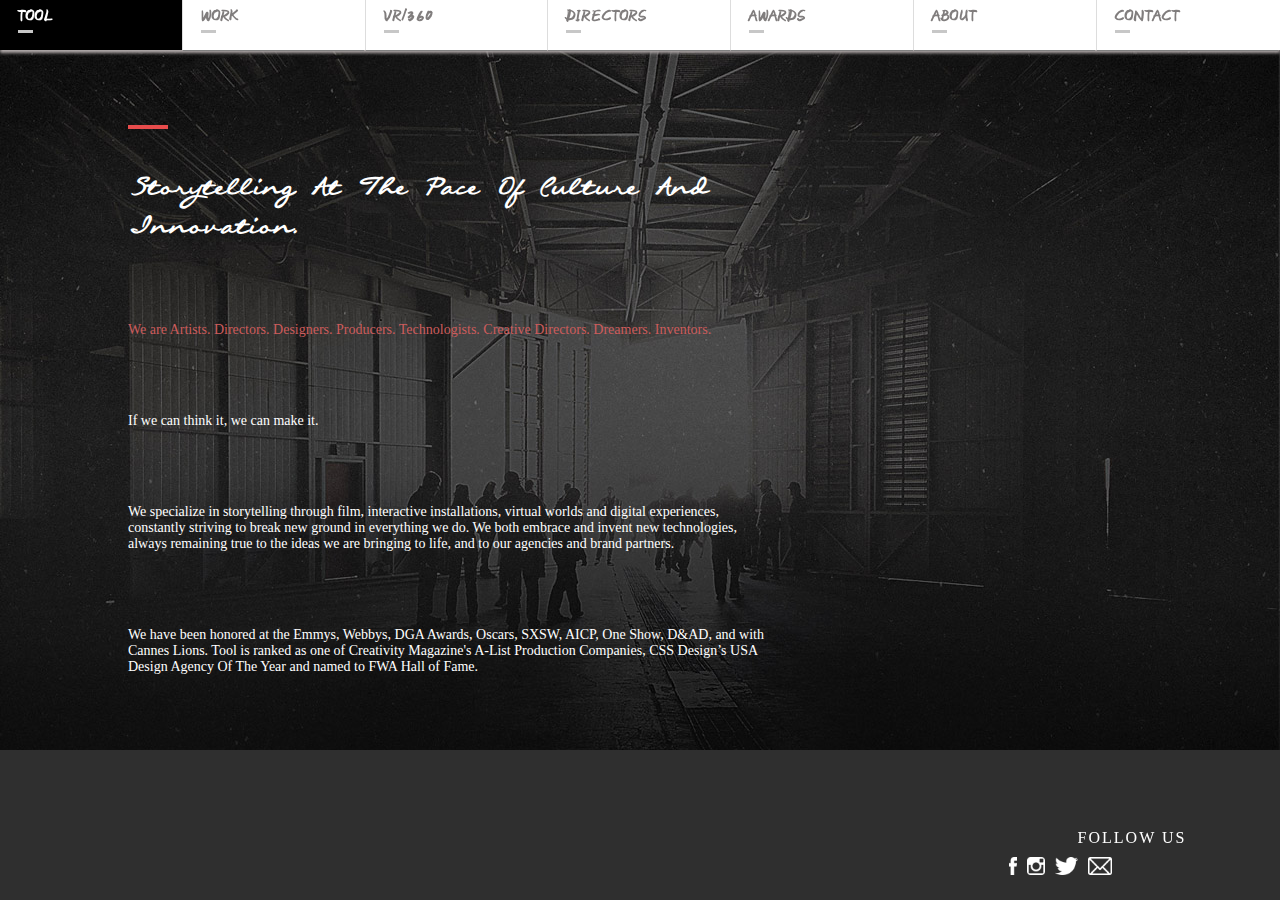
<file: html/about.html>
<!DOCTYPE html>
<html lang="en">
<head>
    <meta charset="UTF-8">
    <title>about</title>
    <link rel="stylesheet" href="../css/common.css">
    <link rel="stylesheet" href="../css/nav.css">
    <link rel="stylesheet" href="../css/about.css">
    <link rel="stylesheet" href="../css/footer.css">
    <script src="../js/jquery-3.2.1.js" type=""></script>
    <script src="../js/common.js"></script>
    <script src="../js/nav.js"></script>
    <script src="../js/about.js"></script>
</head>
<body style="background-color: #2f2f2f">
<div class="resi">resize</div>
<nav>
    <a href="tool.html" >
        <div>
            <h4>TOOL</h4>
            <span></span>
        </div>
        <div>
            <h4>TOOL</h4>
            <span></span>
        </div>
    </a>
    <a href="work.html"  >
        <div>
            <h4>WORK</h4>
            <span></span>
        </div>
        <div>
            <h4>WORK</h4>
            <span></span>
        </div>
    </a>
    <a href="vr.html"  >
        <div>
            <h4>VR/360</h4>
            <span></span>
        </div>
        <div>
            <h4>VR/360</h4>
            <span></span>
        </div>
    </a>
    <a href="directors.html"  >
        <div>
            <h4>DIRECTORS</h4>
            <span></span>
        </div>
        <div>
            <h4>DIRECTORS</h4>
            <span></span>
        </div>
    </a>
    <a href="awards.html"  >
        <div>
            <h4>AWARDS</h4>
            <span></span>
        </div>
        <div>
            <h4>AWARDS</h4>
            <span></span>
        </div>
    </a>
    <a href="about.html">
        <div>
            <h4>ABOUT</h4>
            <span></span>
        </div>
        <div>
            <h4>ABOUT</h4>
            <span></span>
        </div>
    </a>
    <a href="contact.html"  >
        <div>
            <h4>CONTACT</h4>
            <span></span>
        </div>
        <div>
            <h4>CONTACT</h4>
            <span></span>
        </div>
    </a>
</nav>
<main id="about">
    <h1>Storytelling At The Pace Of Culture And Innovation.</h1>
    <p>We are Artists. Directors. Designers. Producers. Technologists. Creative Directors. Dreamers. Inventors.</p>
    <p>If we can think it, we can make it.</p>
    <p>We specialize in storytelling through film, interactive installations, virtual worlds and digital experiences,
        constantly striving to break new ground in everything we do. We both embrace and invent new technologies, always
        remaining true to the ideas we are bringing to life, and to our agencies and brand partners.</p>
    <p>We have been honored at the Emmys, Webbys, DGA Awards, Oscars, SXSW, AICP, One Show, D&amp;AD, and with Cannes
        Lions. Tool is ranked as one of Creativity Magazine's A-List Production Companies, CSS Design’s USA Design
        Agency Of The Year and named to FWA Hall of Fame.</p>
</main>
<footer id="footer">
    <section class="title">Follow Us</section>
    <section class="links">
        <div class="social-link facebook"><a target="_blank" href="https://www.facebook.com/toolofna/"><img src="../images/icon-facebook.png"></a></div>
        <div class="social-link instagram"><a target="_blank" href="https://www.instagram.com/toolofna/?hl=en"><img src="../images/icon-instagram.png"></a></div>
        <div class="social-link twitter"><a target="_blank" href="https://twitter.com/toolofna?lang=en"><img src="../images/icon-twitter.png"></a></div>
        <div class="social-link email"><img src="../images/icon-mail.png"></div>
    </section>
</footer>
</body>
</html>
</file>
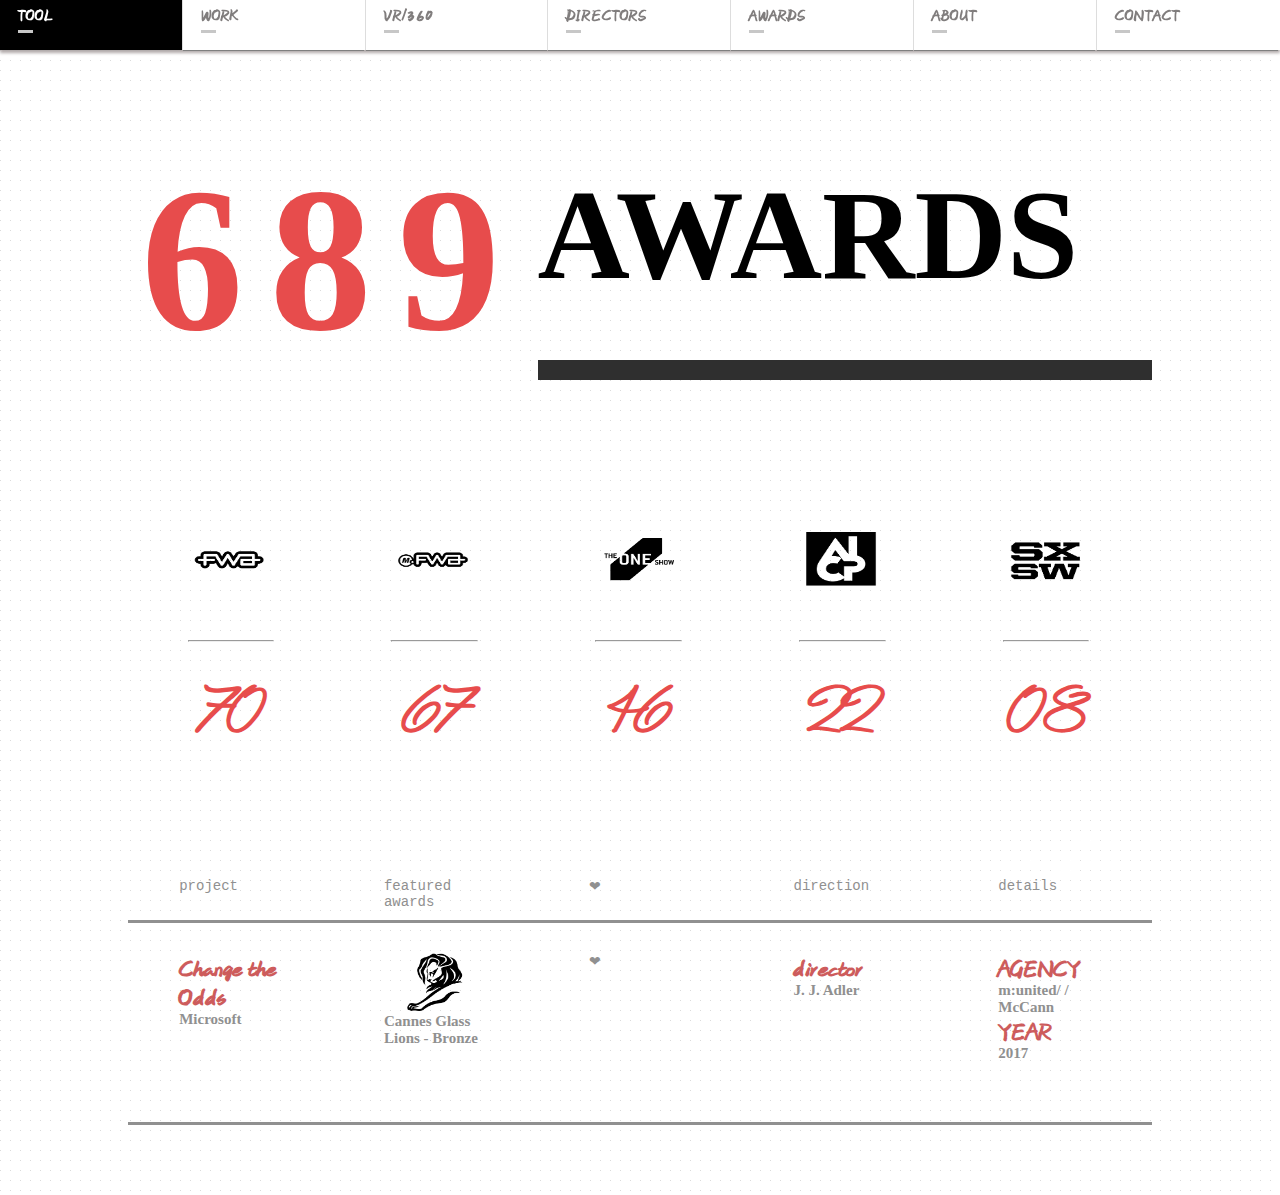
<file: html/awards.html>
<!DOCTYPE html>
<html lang="en">
<head>
    <meta charset="UTF-8">
    <title>awards</title>
    <link rel="stylesheet" href="../css/common.css">
    <link rel="stylesheet" href="../css/nav.css">
    <link rel="stylesheet" href="../css/awards.css">
    <link rel="stylesheet" href="../css/footer.css">
    <script src="../js/jquery-3.2.1.js"></script>
    <script src="../js/common.js"></script>
    <script src="../js/nav.js"></script>
    <script src="../js/awards.js"></script>
</head>
<body>
<div class="resi">resize</div>
<nav>
    <a href="tool.html" >
        <div>
            <h4>TOOL</h4>
            <span></span>
        </div>
        <div>
            <h4>TOOL</h4>
            <span></span>
        </div>
    </a>
    <a href="work.html"  >
        <div>
            <h4>WORK</h4>
            <span></span>
        </div>
        <div>
            <h4>WORK</h4>
            <span></span>
        </div>
    </a>
    <a href="vr.html"  >
        <div>
            <h4>VR/360</h4>
            <span></span>
        </div>
        <div>
            <h4>VR/360</h4>
            <span></span>
        </div>
    </a>
    <a href="directors.html"  >
        <div>
            <h4>DIRECTORS</h4>
            <span></span>
        </div>
        <div>
            <h4>DIRECTORS</h4>
            <span></span>
        </div>
    </a>
    <a href="awards.html"  >
        <div>
            <h4>AWARDS</h4>
            <span></span>
        </div>
        <div>
            <h4>AWARDS</h4>
            <span></span>
        </div>
    </a>
    <a href="about.html">
        <div>
            <h4>ABOUT</h4>
            <span></span>
        </div>
        <div>
            <h4>ABOUT</h4>
            <span></span>
        </div>
    </a>
    <a href="contact.html"  >
        <div>
            <h4>CONTACT</h4>
            <span></span>
        </div>
        <div>
            <h4>CONTACT</h4>
            <span></span>
        </div>
    </a>
</nav>
<main id="awards">
    <section class="awards-header">
        <div class="frame">
            <div class="box1 box">
                <span>6</span>
            </div>
            <div class="box2 box">
                <span>8</span>
            </div>
            <div class="box3 box">
                <span>9</span>
            </div>
        </div>
        <div class="right">
            <h1>AWARDS</h1>
        </div>
    </section>
    <section class="featured">
        <div >
            <span class="icon icon-fwa"></span>
            <hr>
            <h2>70</h2>
        </div>
        <div>
            <span class="icon icon-fwam"></span>
            <hr>
            <h2>67</h2>
        </div>
        <div>
          <span class="icon icon-the-one-show"></span>
            <hr>
            <h2>46</h2>
        </div>
        <div>
            <span class="icon icon-aicp"></span cl>
            <hr>
            <h2>22</h2>
        </div>
        <div>
           <span class="icon icon-sxsw"></span>
            <hr>
            <h2>08</h2>
        </div>
    </section>
    <section class="projects">
        <ul>
            <li>project</li>
            <li>featured awards</li>
            <li>❤</li>
            <li>direction</li>
            <li>details</li>
        </ul>
        <ul>
            <li>
                <h4>Change the Odds</h4>
                <h6>Microsoft</h6><br>
            </li>
            <li>
                <span class="icon icon-cannes-lions"></span>
                <h6>Cannes Glass Lions - Bronze</h6>
            </li>
            <li>❤</li>
            <li>
                <h4>director</h4>
                <h6>J. J. Adler</h6>
            </li>
            <li>
                <h4>AGENCY</h4>
                <h6>m:united/ / McCann</h6><br><h4>YEAR</h4><h6>2017</h6>
            </li>
        </ul>
    </section>
</main>
<footer id="footer">
    <section class="title">Follow Us</section>
    <section class="links">
        <div class="social-link facebook"><a target="_blank" href="https://www.facebook.com/toolofna/"><img src="../images/icon-facebook.png"></a></div>
        <div class="social-link instagram"><a target="_blank" href="https://www.instagram.com/toolofna/?hl=en"><img src="../images/icon-instagram.png"></a></div>
        <div class="social-link twitter"><a target="_blank" href="https://twitter.com/toolofna?lang=en"><img src="../images/icon-twitter.png"></a></div>
        <div class="social-link email"><img src="../images/icon-mail.png"></div>
    </section>
</footer>
</body>
</html>
</file>
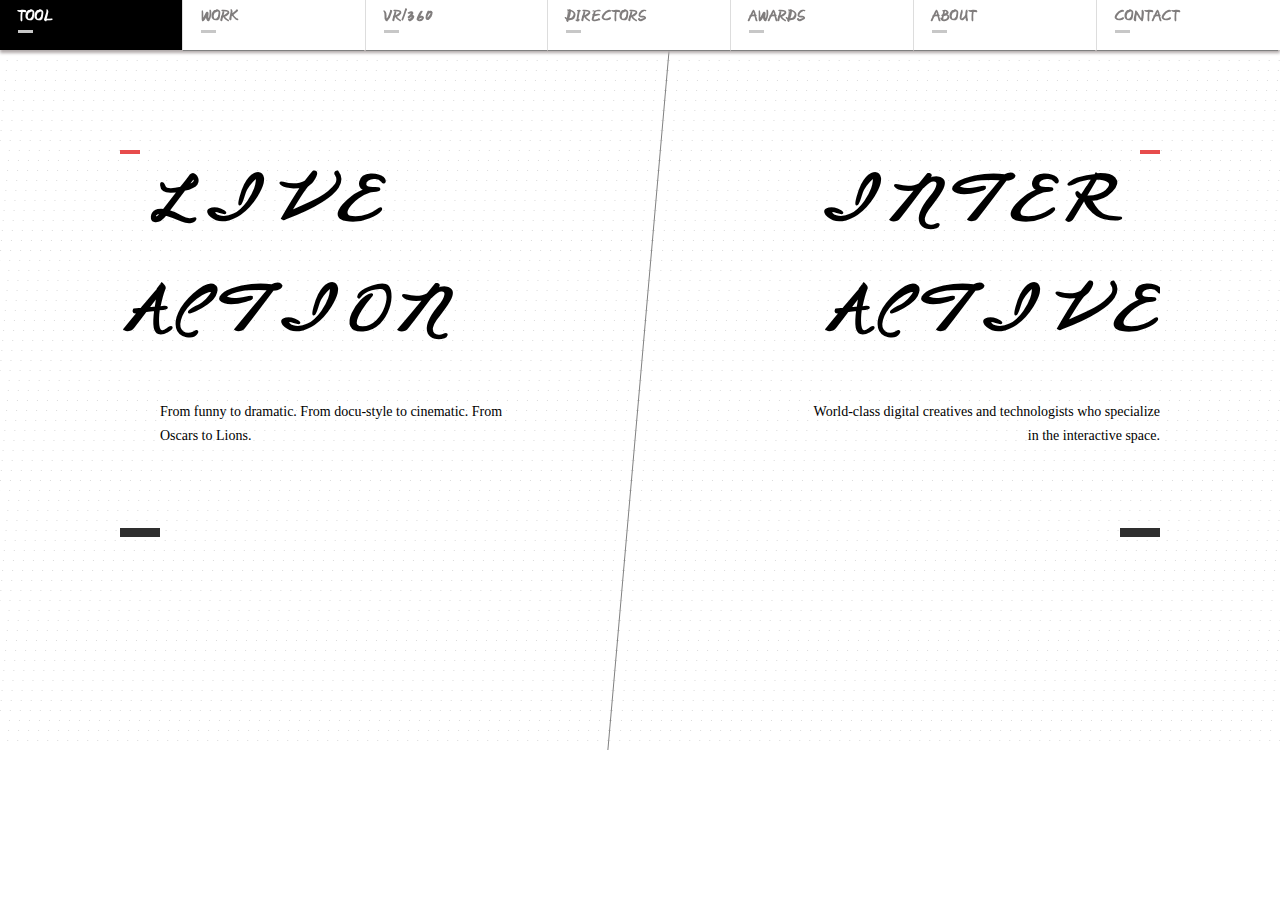
<file: html/directors.html>
<!DOCTYPE html>
<html lang="en">
<head>
    <meta charset="UTF-8">
    <title>director</title>
    <link rel="stylesheet" href="../css/common.css">
    <link rel="stylesheet" href="../css/nav.css">
    <link rel="stylesheet" href="../css/directors.css">
    <link rel="stylesheet" href="../css/footer.css">
    <script src="../js/jquery-3.2.1.js"></script>
    <script src="../js/common.js"></script>
    <script src="../js/nav.js"></script>
    <script src="../js/directors.js"></script>
</head>
<body>
<div class="resi">resize</div>
<nav>
    <a href="tool.html">
        <div>
            <h4>TOOL</h4>
            <span></span>
        </div>
        <div>
            <h4>TOOL</h4>
            <span></span>
        </div>
    </a>
    <a href="work.html">
        <div>
            <h4>WORK</h4>
            <span></span>
        </div>
        <div>
            <h4>WORK</h4>
            <span></span>
        </div>
    </a>
    <a href="vr.html">
        <div>
            <h4>VR/360</h4>
            <span></span>
        </div>
        <div>
            <h4>VR/360</h4>
            <span></span>
        </div>
    </a>
    <a href="directors.html">
        <div>
            <h4>DIRECTORS</h4>
            <span></span>
        </div>
        <div>
            <h4>DIRECTORS</h4>
            <span></span>
        </div>
    </a>
    <a href="awards.html">
        <div>
            <h4>AWARDS</h4>
            <span></span>
        </div>
        <div>
            <h4>AWARDS</h4>
            <span></span>
        </div>
    </a>
    <a href="about.html">
        <div>
            <h4>ABOUT</h4>
            <span></span>
        </div>
        <div>
            <h4>ABOUT</h4>
            <span></span>
        </div>
    </a>
    <a href="contact.html">
        <div>
            <h4>CONTACT</h4>
            <span></span>
        </div>
        <div>
            <h4>CONTACT</h4>
            <span></span>
        </div>
    </a>
</nav>
<main id="directors">
    <section class="left"></section>
    <section class="line">
        <div class="line-in"></div>
    </section>
    <section class="right"></section>
    <section class="left-content"></section>
    <section class="left-main">
        <span class="redblock"></span>
        <h1>LIVE</h1>
        <h1>ACTION</h1>
        <p>From funny to dramatic. From docu-style to cinematic. From Oscars to Lions. </p>
        <span class="blackblock"></span>
    </section>
    <section class="right-content"></section>
    <section class="right-main">
        <span class="redblock"></span>
        <h1>INTER-</h1>
        <h1>ACTIVE</h1>
        <p>World-class digital creatives and technologists who specialize in the interactive space.</p>
        <span class="blackblock"></span>
    </section>
</main>
<footer id="footer">
    <section class="title">Follow Us</section>
    <section class="links">
        <div class="social-link facebook"><a target="_blank" href="https://www.facebook.com/toolofna/"><img src="../images/icon-facebook.png"></a></div>
        <div class="social-link instagram"><a target="_blank" href="https://www.instagram.com/toolofna/?hl=en"><img src="../images/icon-instagram.png"></a></div>
        <div class="social-link twitter"><a target="_blank" href="https://twitter.com/toolofna?lang=en"><img src="../images/icon-twitter.png"></a></div>
        <div class="social-link email"><img src="../images/icon-mail.png"></div>
    </section>
</footer>
</body>
</html>
</file>
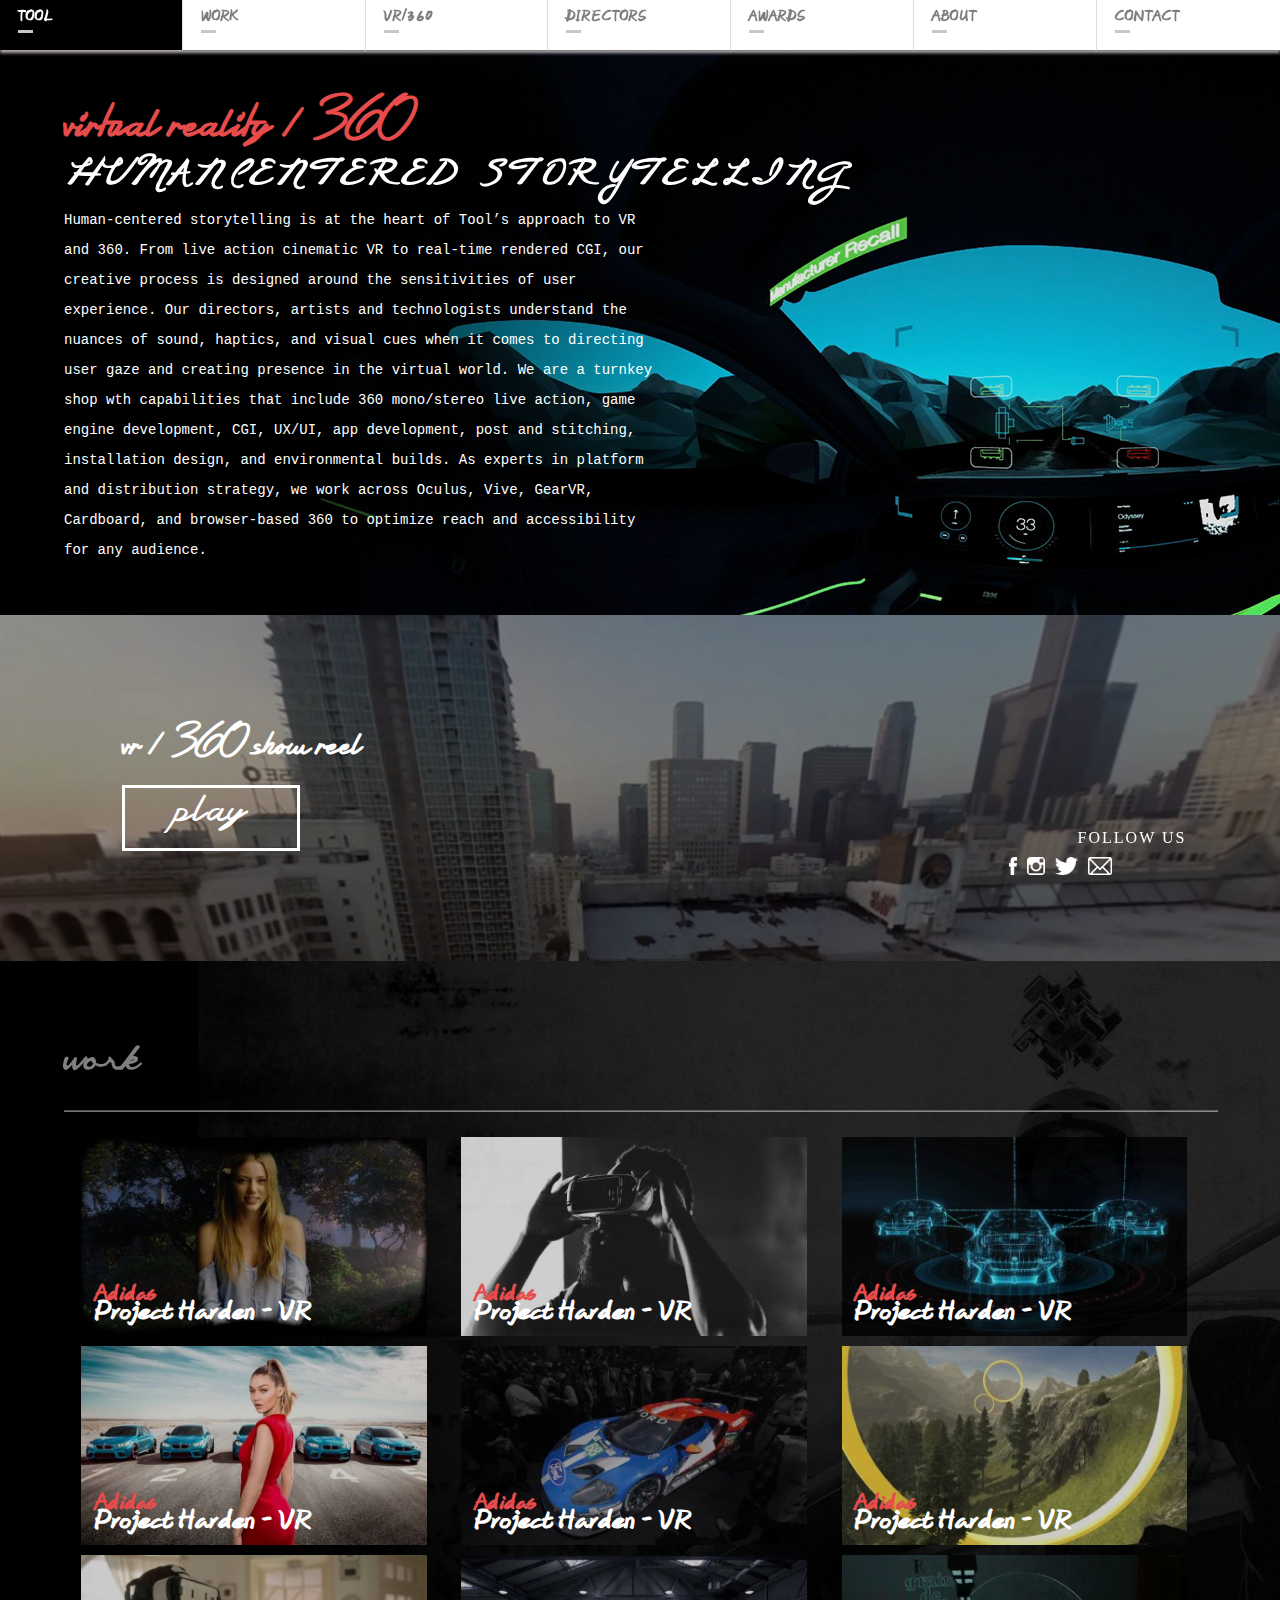
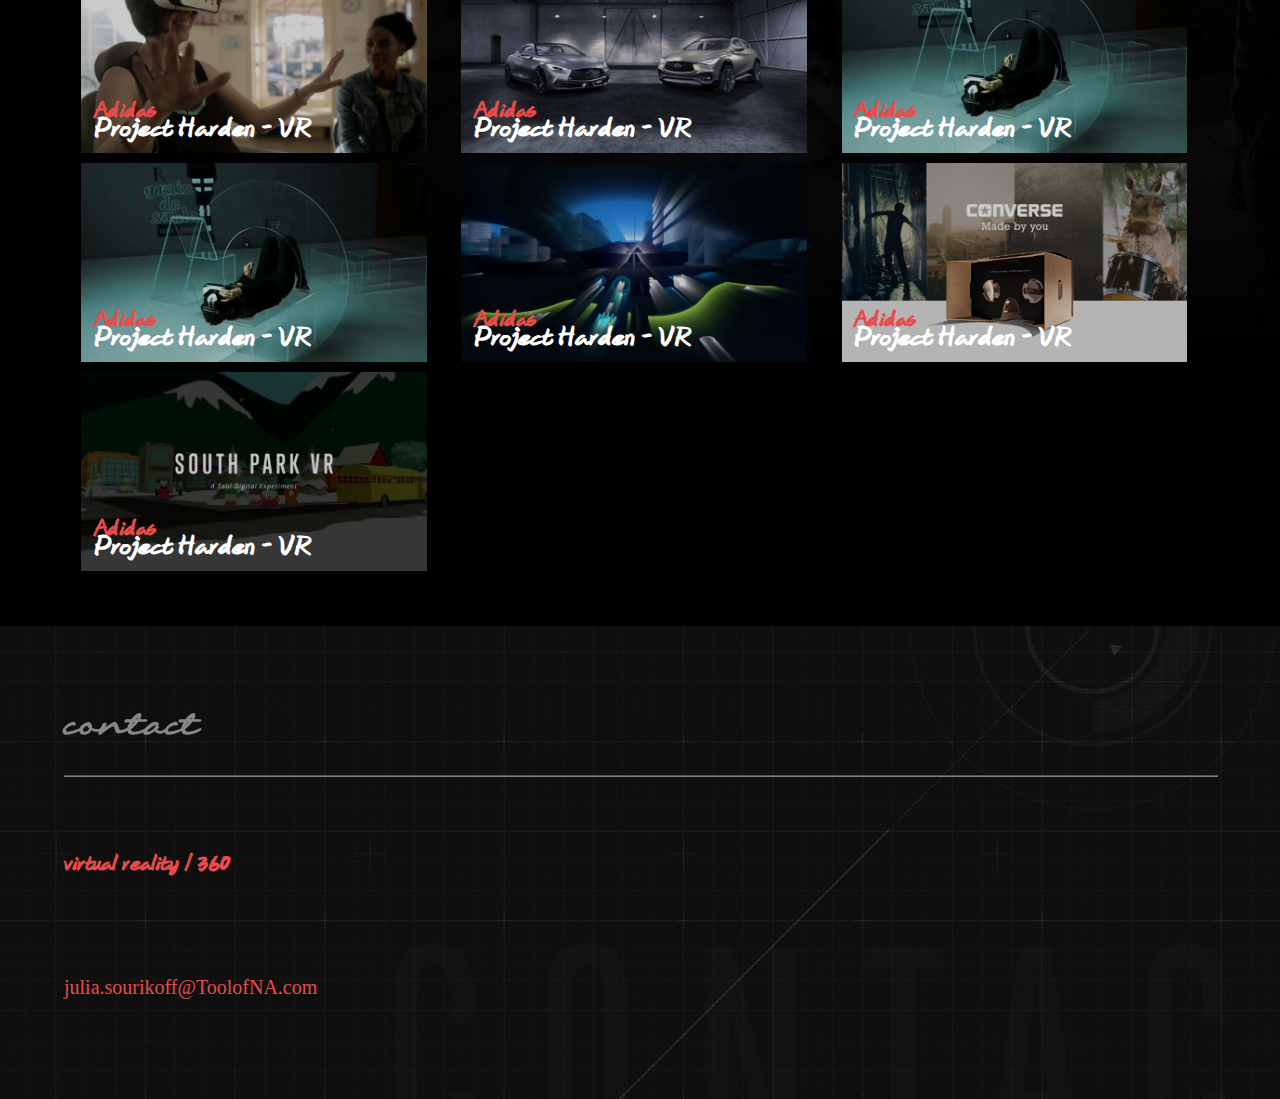
<file: html/vr.html>
<!DOCTYPE html>
<html lang="en">
<head>
    <meta charset="UTF-8">
    <title>vr</title>
    <link rel="stylesheet" href="../css/common.css">
    <link rel="stylesheet" href="../css/nav.css">
    <link rel="stylesheet" href="../css/vr.css">
    <link rel="stylesheet" href="../css/footer.css">
    <script src="../js/jquery-3.2.1.js"></script>
    <script src="../js/common.js"></script>
    <script src="../js/nav.js"></script>
    <script src="../js/vr.js"></script>
</head>
<body>
<div class="resi">resize</div>
<nav>
    <a href="tool.html" >
        <div>
            <h4>TOOL</h4>
            <span></span>
        </div>
        <div>
            <h4>TOOL</h4>
            <span></span>
        </div>
    </a>
    <a href="work.html"  >
        <div>
            <h4>WORK</h4>
            <span></span>
        </div>
        <div>
            <h4>WORK</h4>
            <span></span>
        </div>
    </a>
    <a href="vr.html"  >
        <div>
            <h4>VR/360</h4>
            <span></span>
        </div>
        <div>
            <h4>VR/360</h4>
            <span></span>
        </div>
    </a>
    <a href="directors.html"  >
        <div>
            <h4>DIRECTORS</h4>
            <span></span>
        </div>
        <div>
            <h4>DIRECTORS</h4>
            <span></span>
        </div>
    </a>
    <a href="awards.html"  >
        <div>
            <h4>AWARDS</h4>
            <span></span>
        </div>
        <div>
            <h4>AWARDS</h4>
            <span></span>
        </div>
    </a>
    <a href="about.html">
        <div>
            <h4>ABOUT</h4>
            <span></span>
        </div>
        <div>
            <h4>ABOUT</h4>
            <span></span>
        </div>
    </a>
    <a href="contact.html"  >
        <div>
            <h4>CONTACT</h4>
            <span></span>
        </div>
        <div>
            <h4>CONTACT</h4>
            <span></span>
        </div>
    </a>
</nav>
<main id="vr360">
    <section class="about">
                <h2>virtual reality / 360</h2>
                <h1>HUMAN-CENTERED STORYTELLING</h1>
            <p>
                Human-centered storytelling is at the heart of Tool’s approach to VR and 360. From live action cinematic
                VR to real-time rendered CGI, our creative process is designed around the sensitivities of user
                experience. Our directors, artists and technologists understand the nuances of sound, haptics, and
                visual cues when it comes to directing user gaze and creating presence in the virtual world. We are a
                turnkey shop wth capabilities that include 360 mono/stereo live action, game engine development, CGI,
                UX/UI, app development, post and stitching, installation design, and environmental builds. As experts in
                platform and distribution strategy, we work across Oculus, Vive, GearVR, Cardboard, and browser-based
                360 to optimize reach and accessibility for any audience.
            </p>
    </section>
    <section class="reel">
        <h2>vr / 360 show reel</h2>
        <a href="show.html"><div>
            play
        </div></a>
    </section>
    <section class="projects">
        <h1>work</h1>
        <hr>
        <div>
            <a class="project">
                <h4>Adidas</h4>

                <h3>Project Harden - VR</h3>
                <img src="../images/v1.jpg">
            </a>
            <a class="project">
                <h4>Adidas</h4>

                <h3>Project Harden - VR</h3>
                <img src="../images/v2.jpg">
            </a>
            <a class="project">
                <h4>Adidas</h4>

                <h3>Project Harden - VR</h3>
                <img src="../images/v3.jpg">
            </a>
            <a class="project">
                <h4>Adidas</h4>

                <h3>Project Harden - VR</h3>
                <img src="../images/v4.jpg">
            </a>
            <a class="project">
                <h4>Adidas</h4>

                <h3>Project Harden - VR</h3>
                <img src="../images/v5.jpg">
            </a>
            <a class="project">
                <h4>Adidas</h4>

                <h3>Project Harden - VR</h3>
                <img src="../images/v6.jpg">
            </a>
            <a class="project">
                <h4>Adidas</h4>
                <h3>Project Harden - VR</h3>
                <img src="../images/v7.jpg">
            </a>
            <a class="project">
                <h4>Adidas</h4>
                <h3>Project Harden - VR</h3>
                <img src="../images/v8.jpg">
            </a>
            <a class="project">
                <h4>Adidas</h4>
                <h3>Project Harden - VR</h3>
                <img src="../images/v9.jpg">
            </a>
            <a class="project">
                <h4>Adidas</h4>
                <h3>Project Harden - VR</h3>
                <img src="../images/v9.jpg">
            </a>
            <a class="project">
                <h4>Adidas</h4>
                <h3>Project Harden - VR</h3>
                <img src="../images/v10.jpg">
            </a>
            <a class="project">
                <h4>Adidas</h4>
                <h3>Project Harden - VR</h3>
                <img src="../images/v11.jpg">
            </a>
            <a class="project">
                <h4>Adidas</h4>
                <h3>Project Harden - VR</h3>
                <img src="../images/v12.jpg">
            </a>
        </div>
    </section>
    <section class="contact">
        <h1>contact</h1>
        <hr>
        <h4>virtual reality / 360</h4>
        <a href="mailto:julia.sourikoff@toolofna.com">julia.sourikoff@ToolofNA.com</a>
    </section>
</main>
<footer id="footer">
    <section class="title">Follow Us</section>
    <section class="links">
        <div class="social-link facebook"><a target="_blank" href="https://www.facebook.com/toolofna/"><img src="../images/icon-facebook.png"></a></div>
        <div class="social-link instagram"><a target="_blank" href="https://www.instagram.com/toolofna/?hl=en"><img src="../images/icon-instagram.png"></a></div>
        <div class="social-link twitter"><a target="_blank" href="https://twitter.com/toolofna?lang=en"><img src="../images/icon-twitter.png"></a></div>
        <div class="social-link email"><img src="../images/icon-mail.png"></div>
    </section>
</footer>
</body>
</html>
</file>
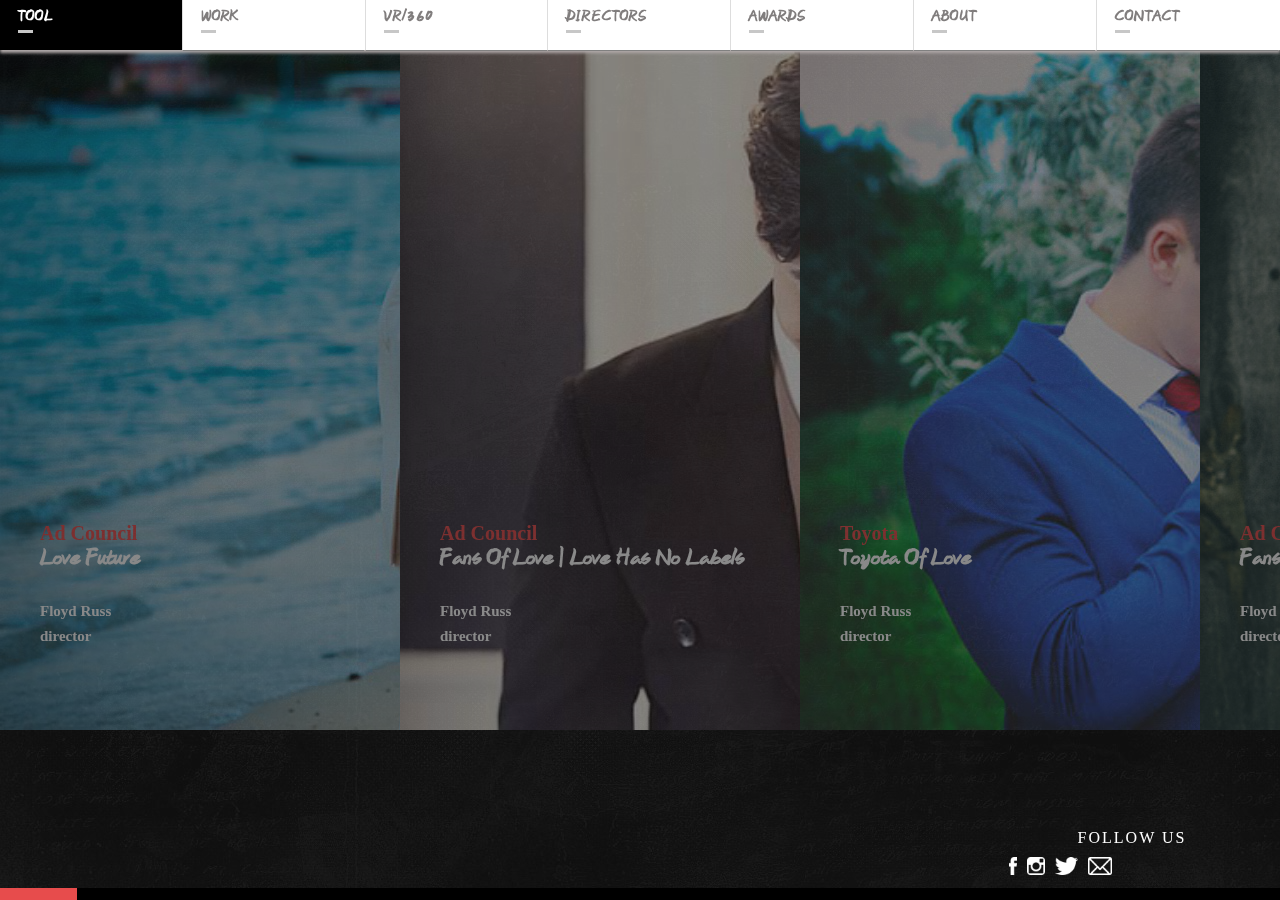
<file: html/work.html>
<!DOCTYPE html>
<html lang="en">
<head>
    <meta charset="UTF-8">
    <title>work</title>
    <link rel="stylesheet" href="../css/common.css">
    <link rel="stylesheet" href="../css/nav.css">
    <link rel="stylesheet" href="../css/work.css">
    <link rel="stylesheet" href="../css/footer.css">
    <script src="../js/jquery-3.2.1.js" type=""></script>
    <script src="../js/common.js"></script>
    <script src="../js/nav.js"></script>
    <script src="../js/work2.0.js" type="application/javascript"></script>
</head>
<body style="width: 100%">
<div class="resi">resize</div>
<nav>
    <a href="tool.html" >
        <div>
            <h4>TOOL</h4>
            <span></span>
        </div>
        <div>
            <h4>TOOL</h4>
            <span></span>
        </div>
    </a>
    <a href="work.html"  >
        <div>
            <h4>WORK</h4>
            <span></span>
        </div>
        <div>
            <h4>WORK</h4>
            <span></span>
        </div>
    </a>
    <a href="vr.html"  >
        <div>
            <h4>VR/360</h4>
            <span></span>
        </div>
        <div>
            <h4>VR/360</h4>
            <span></span>
        </div>
    </a>
    <a href="directors.html"  >
        <div>
            <h4>DIRECTORS</h4>
            <span></span>
        </div>
        <div>
            <h4>DIRECTORS</h4>
            <span></span>
        </div>
    </a>
    <a href="awards.html"  >
        <div>
            <h4>AWARDS</h4>
            <span></span>
        </div>
        <div>
            <h4>AWARDS</h4>
            <span></span>
        </div>
    </a>
    <a href="about.html">
        <div>
            <h4>ABOUT</h4>
            <span></span>
        </div>
        <div>
            <h4>ABOUT</h4>
            <span></span>
        </div>
    </a>
    <a href="contact.html"  >
        <div>
            <h4>CONTACT</h4>
            <span></span>
        </div>
        <div>
            <h4>CONTACT</h4>
            <span></span>
        </div>
    </a>
</nav>
<main id="work">
    <section class="thumb mouse">
        <h5>Ad Council</h5>
        <h4>Love Future</h4>
        <h6>Floyd Russ</h6>
        <h6>director</h6>
    </section>
    <section class="thumb mouse">
        <h5>Ad Council</h5>
        <h4>Fans Of Love | Love Has No Labels</h4>
        <h6>Floyd Russ</h6>
        <h6>director</h6>
    </section>
    <section class="thumb mouse">
        <h5>Toyota</h5>
        <h4>Toyota Of Love</h4>
        <h6>Floyd Russ</h6>
        <h6>director</h6>
    </section>
    <section class="thumb mouse">
        <h5>Ad Council</h5>
        <h4>Fans No Labels</h4>
        <h6>Floyd Russ</h6>
        <h6>director</h6>
    </section>
    <section class="thumb mouse">
        <h5>Ad Council</h5>
        <h4>Fans Of Love | Love Has No Labels</h4>
        <h6>Floyd Russ</h6>
        <h6>director</h6>
    </section>
    <section class="thumb mouse">
        <h5>Ad Council</h5>
        <h4>Fans Of Love | Love Has No Labels</h4>
        <h6>Floyd Russ</h6>
        <h6>director</h6>
    </section>
    <section class="thumb mouse">
        <h5>Ad Council</h5>
        <h4>Fans Of Love | Love Has No Labels</h4>
        <h6>Floyd Russ</h6>
        <h6>director</h6>
    </section>
    <section class="thumb mouse">
        <h5>Ad Council</h5>
        <h4>Fans Of Love | Love Has No Labels</h4>
        <h6>Floyd Russ</h6>
        <h6>director</h6>
    </section>
    <section class="thumb mouse">
        <h5>Ad Council</h5>
        <h4>Fans Of Love | Love Has No Labels</h4>
        <h6>Floyd Russ</h6>
        <h6>director</h6>
    </section>
    <section class="thumb mouse">
        <h5>Ad Council</h5>
        <h4>Fans Of Love | Love Has No Labels</h4>
        <h6>Floyd Russ</h6>
        <h6>director</h6>
    </section>
    <section class="thumb mouse">
        <h5>Ad Council</h5>
        <h4>Love Future</h4>
        <h6>Floyd Russ</h6>
        <h6>director</h6>
    </section>
    <section class="thumb mouse">
        <h5>Ad Council</h5>
        <h4>Fans Of Love | Love Has No Labels</h4>
        <h6>Floyd Russ</h6>
        <h6>director</h6>
    </section>
    <section class="thumb mouse">
        <h5>Toyota</h5>
        <h4>Toyota Of Love</h4>
        <h6>Floyd Russ</h6>
        <h6>director</h6>
    </section>
    <section class="thumb mouse">
        <h5>Ad Council</h5>
        <h4>Fans No Labels</h4>
        <h6>Floyd Russ</h6>
        <h6>director</h6>
    </section>
    <section class="thumb mouse">
        <h5>Ad Council</h5>
        <h4>Fans Of Love | Love Has No Labels</h4>
        <h6>Floyd Russ</h6>
        <h6>director</h6>
    </section>
    <section class="thumb mouse">
        <h5>Ad Council</h5>
        <h4>Fans Of Love | Love Has No Labels</h4>
        <h6>Floyd Russ</h6>
        <h6>director</h6>
    </section>
    <section class="thumb mouse">
        <h5>Ad Council</h5>
        <h4>Fans Of Love | Love Has No Labels</h4>
        <h6>Floyd Russ</h6>
        <h6>director</h6>
    </section>
    <section class="thumb mouse">
        <h5>Ad Council</h5>
        <h4>Fans Of Love | Love Has No Labels</h4>
        <h6>Floyd Russ</h6>
        <h6>director</h6>
    </section>
    <section class="thumb mouse">
        <h5>Ad Council</h5>
        <h4>Fans Of Love | Love Has No Labels</h4>
        <h6>Floyd Russ</h6>
        <h6>director</h6>
    </section>
    <section class="thumb mouse">
        <h5>Ad Council</h5>
        <h4>Fans Of Love | Love Has No Labels</h4>
        <h6>Floyd Russ</h6>
        <h6>director</h6>
    </section>
</main>
<div class="scrollbar">
    <div></div>
</div>
<footer id="footer">
    <section class="title">Follow Us</section>
    <section class="links">
        <div class="social-link facebook"><a target="_blank" href="https://www.facebook.com/toolofna/"><img src="../images/icon-facebook.png"></a></div>
        <div class="social-link instagram"><a target="_blank" href="https://www.instagram.com/toolofna/?hl=en"><img src="../images/icon-instagram.png"></a></div>
        <div class="social-link twitter"><a target="_blank" href="https://twitter.com/toolofna?lang=en"><img src="../images/icon-twitter.png"></a></div>
        <div class="social-link email"><img src="../images/icon-mail.png"></div>
    </section>
</footer>
</body>
</html>
</file>
<file: css/common.css>
@font-face {
    font-family: navFont;
    src: url(../fonts/EnglischeSchT.otf);/* 细 斜 艺*/
}
@font-face
{
    font-family: wrapFont;
    src: url(../fonts/Callie.otf);/* 细 艺 短*/
}

@font-face
{
    font-family: titleFont;
    src: url(../fonts/SilentReaction.ttf);
}
@font-face
{
    font-family: nameFont;
    src: url(../fonts/Yellowtail.otf);/* 中 斜 短*/
}
@font-face
{
    font-family: subTitleFont;
    src: url(../fonts/Jackey.ttf);/*粗 圆*/
}
@font-face
{
    font-family: pageFont;
    src: url(../fonts/xinGothic.otf);/* 细 直 短*/
}
/* icon*/
.icon.white {
  background-image: url(../images/a-iconwhite.png);
}
.icon.icon-a-s {
  background-size: 900% 900%;
  background-position: 0.29585799% 0.29585799%;
}
.icon.icon-academy-awards {
  background-size: 900% 900%;
  background-position: 12.72189349% 0.29585799%;
}
.icon.icon-ad {
  background-size: 900% 900%;
  background-position: 25.14792899% 0.29585799%;
}
.icon.icon-ad-age {
  background-size: 900% 900%;
  background-position: 37.5739645% 0.29585799%;
}
.icon.icon-adc {
  background-size: 900% 900%;
  background-position: 50% 0.29585799%;
}
.icon.icon-adce {
  background-size: 900% 900%;
  background-position: 62.4260355% 0.29585799%;
}
.icon.icon-addys {
  background-size: 900% 900%;
  background-position: 74.85207101% 0.29585799%;
}
.icon.icon-adobe {
  background-size: 900% 900%;
  background-position: 87.27810651% 0.29585799%;
}
.icon.icon-adtech {
  background-size: 900% 900%;
  background-position: 0.29585799% 12.72189349%;
}
.icon.icon-adweek {
  background-size: 900% 900%;
  background-position: 12.72189349% 12.72189349%;
}
.icon.icon-aice {
  background-size: 900% 900%;
  background-position: 25.14792899% 12.72189349%;
}
.icon.icon-aicp {
  background-size: 900% 900%;
  background-position: 37.5739645% 12.72189349%;
}
.icon.icon-ana {
  background-size: 900% 900%;
  background-position: 50% 12.72189349%;
}
.icon.icon-andys {
  background-size: 900% 900%;
  background-position: 62.4260355% 12.72189349%;
}
.icon.icon-asc {
  background-size: 900% 900%;
  background-position: 74.85207101% 12.72189349%;
}
.icon.icon-award {
  background-size: 900% 900%;
  background-position: 87.27810651% 12.72189349%;
}
.icon.icon-awwwards {
  background-size: 900% 900%;
  background-position: 0.29585799% 25.14792899%;
}
.icon.icon-big {
  background-size: 900% 900%;
  background-position: 12.72189349% 25.14792899%;
}
.icon.icon-brand-film {
  background-size: 900% 900%;
  background-position: 25.14792899% 25.14792899%;
}
.icon.icon-british-arrows {
  background-size: 900% 900%;
  background-position: 37.5739645% 25.14792899%;
}
.icon.icon-cannes-lions {
  background-size: 900% 900%;
  background-position: 50% 25.14792899%;
}
.icon.icon-ciclope {
  background-size: 900% 900%;
  background-position: 62.4260355% 25.14792899%;
}
.icon.icon-clios {
  background-size: 900% 900%;
  background-position: 74.85207101% 25.14792899%;
}
.icon.icon-communication-arts {
  background-size: 900% 900%;
  background-position: 87.27810651% 25.14792899%;
}
.icon.icon-creativity {
  background-size: 900% 900%;
  background-position: 0.29585799% 37.5739645%;
}
.icon.icon-css-design-awards {
  background-size: 900% 900%;
  background-position: 12.72189349% 37.5739645%;
}
.icon.icon-design-licks {
  background-size: 900% 900%;
  background-position: 25.14792899% 37.5739645%;
}
.icon.icon-dga {
  background-size: 900% 900%;
  background-position: 37.5739645% 37.5739645%;
}
.icon.icon-emmy {
  background-size: 900% 900%;
  background-position: 50% 37.5739645%;
}
.icon.icon-epica {
  background-size: 900% 900%;
  background-position: 62.4260355% 37.5739645%;
}
.icon.icon-eurobest {
  background-size: 900% 900%;
  background-position: 74.85207101% 37.5739645%;
}
.icon.icon-fitc {
  background-size: 900% 900%;
  background-position: 87.27810651% 37.5739645%;
}
.icon.icon-fom {
  background-size: 900% 900%;
  background-position: 0.29585799% 50%;
}
.icon.icon-fox {
  background-size: 900% 900%;
  background-position: 12.72189349% 50%;
}
.icon.icon-fwa {
  background-size: 900% 900%;
  background-position: 25.14792899% 50%;
}
.icon .icon-cannes-divons{
    background-size: 900% 900%;
    background-position:25.14792899% 50% ;
}
.icon.icon-fwam {
  background-size: 900% 900%;
  background-position: 37.5739645% 50%;
}
.icon.icon-glaad {
  background-size: 900% 900%;
  background-position: 50% 50%;
}
.icon.icon-globe {
  background-size: 900% 900%;
  background-position: 62.4260355% 50%;
}
.icon.icon-google {
  background-size: 900% 900%;
  background-position: 74.85207101% 50%;
}
.icon.icon-horizon {
  background-size: 900% 900%;
  background-position: 87.27810651% 50%;
}
.icon.icon-huga-award {
  background-size: 900% 900%;
  background-position: 0.29585799% 62.4260355%;
}
.icon.icon-lia {
  background-size: 900% 900%;
  background-position: 12.72189349% 62.4260355%;
}
.icon.icon-lovies {
  background-size: 900% 900%;
  background-position: 25.14792899% 62.4260355%;
}
.icon.icon-mashies {
  background-size: 900% 900%;
  background-position: 37.5739645% 62.4260355%;
}
.icon.icon-mcm {
  background-size: 900% 900%;
  background-position: 50% 62.4260355%;
}
.icon.icon-mobius {
  background-size: 900% 900%;
  background-position: 62.4260355% 62.4260355%;
}
.icon.icon-mtv-o {
  background-size: 900% 900%;
  background-position: 74.85207101% 62.4260355%;
}
.icon.icon-mtv-vma {
  background-size: 900% 900%;
  background-position: 87.27810651% 62.4260355%;
}
.icon.icon-mvpa {
  background-size: 900% 900%;
  background-position: 0.29585799% 74.85207101%;
}
.icon.icon-namic-emma {
  background-size: 900% 900%;
  background-position: 12.72189349% 74.85207101%;
}
.icon.icon-new-york-festivals {
  background-size: 900% 900%;
  background-position: 25.14792899% 74.85207101%;
}
.icon.icon-nytimes {
  background-size: 900% 900%;
  background-position: 37.5739645% 74.85207101%;
}
.icon.icon-promax {
  background-size: 900% 900%;
  background-position: 50% 74.85207101%;
}
.icon.icon-promo {
  background-size: 900% 900%;
  background-position: 62.4260355% 74.85207101%;
}
.icon.icon-rushes {
  background-size: 900% 900%;
  background-position: 74.85207101% 74.85207101%;
}
.icon.icon-shoot {
  background-size: 900% 900%;
  background-position: 87.27810651% 74.85207101%;
}
.icon.icon-show {
  background-size: 900% 900%;
  background-position: 0.29585799% 87.27810651%;
}
.icon.icon-sia {
  background-size: 900% 900%;
  background-position: 12.72189349% 87.27810651%;
}
.icon.icon-soundbutlers {
  background-size: 900% 900%;
  background-position: 25.14792899% 87.27810651%;
}
.icon.icon-spikes {
  background-size: 900% 900%;
  background-position: 37.5739645% 87.27810651%;
}
.icon.icon-strategies {
  background-size: 900% 900%;
  background-position: 50% 87.27810651%;
}
.icon.icon-sxsw {
  background-size: 900% 900%;
  background-position: 62.4260355% 87.27810651%;
}
.icon.icon-t1o2o3l4 {
  background-size: 900% 900%;
  background-position: 74.85207101% 87.27810651%;
}
.icon.icon-tech-crunch {
  background-size: 900% 900%;
  background-position: 87.27810651% 87.27810651%;
}
.icon.icon-the-bessies {
  background-size: 900% 900%;
  background-position: 99.70414201% 0.29585799%;
}
.icon.icon-the-mark-awards {
  background-size: 900% 900%;
  background-position: 99.70414201% 12.72189349%;
}
.icon.icon-the-one-show {
  background-size: 900% 900%;
  background-position: 99.70414201% 25.14792899%;
}
.icon.icon-the-webby-awards {
  background-size: 900% 900%;
  background-position: 99.70414201% 37.5739645%;
}
.icon.icon-time {
  background-size: 900% 900%;
  background-position: 99.70414201% 50%;
}
.icon.icon-vimeo {
  background-size: 900% 900%;
  background-position: 99.70414201% 62.4260355%;
}
.icon.icon-welovead {
  background-size: 900% 900%;
  background-position: 99.70414201% 74.85207101%;
}
.icon.icon-wma {
  background-size: 900% 900%;
  background-position: 99.70414201% 87.27810651%;
}
.icon.icon-yda {
  background-size: 900% 900%;
  background-position: 0.29585799% 99.70414201%;
}
/* * * * * * * *  * * * * * * * * * * * * * 默认style * * * * * * * * * * * * * * * * * * * * * * * * * * * * */
body,header,main,nav,div,section,ul,span,li,img,picture,a,button,footer{
    position: relative;
    float: left;
    margin: 0;
    padding: 0;
    color: inherit;
    list-style: none;
    width: 100%;
    height: auto;
}
body{
    max-width: 1519px;
    min-width: 760px;
    min-height: 750px;
    overflow-x: hidden;
}
h1,h2,h3,h4,h5,h6,hr{
    width: 100%;
    float: left;
    margin: 0;
    padding: 0;
    text-align: left;
}
h1{
    font-family: wrapFont;
    font-size: 50px;
}
h2{
    font-family: titleFont;
    font-size: 40px;
}
h3{
      font-family: subTitleFont;
      font-size: 30px;
  }
h4{
    font-family: subTitleFont;
    font-size: 25px;
}
h5{
    font-family: pageFont;
    font-size: 20px;
}
h6{
    font-family: pageFont;
    font-size: 15px;
}
a{
    font-family: navFont;
    font-size: 20px;
    text-decoration: none;
    text-align: center;
}
main{
    position: absolute;
    top: 50px;
}
.resi{
    position: fixed;
    display: none;
    content: 'resize';
    padding: 250px 300px;
    width: 160px;
    height: 250px;
    z-index: 2000;
    text-align: center;
    background-color: black;
    color: white;
    font-size: 100px;
}
</file>
<file: css/nav.css>
nav{
    position: fixed;
    margin-bottom: 10px;
    box-shadow: 0 3px 3px #b0a9a9;
    top: 0;
    left: 0;
    width: 100%;
    height: 50px;
    z-index: 100;
    background-color: #fff;
}
nav>a{
    /*position: absolute;*/
    float: left;
    width: 14.2%;
    margin: 0;
    height: 50px;
    background-color: #ffffff;
    border-right: 1px solid #ddd;
    transform-origin: center;
    transform-style: preserve-3d;
    /*transition:transform .1s;*/
}
nav>a:last-child{
    border: none;
}
nav>a div{
    position:absolute;
    padding-left: 10%;
    width: 90%;
    height: 50px;
    transform:translateZ(25px);
    transition:transform .2s;
    transform-style: preserve-3d;
}
nav>a div:first-child{
    color: #807d7d;
    border-bottom: 1px solid grey;
    transform: rotateX(0deg)  translateZ(25px);
    transform-origin: bottom;
}
nav>a div:last-child{
    background-color: #000000;
    color: #ffffff;
    transform: rotateX(90deg)  translateZ(25px);
    transform-origin: top;
}
nav>a div h4{
    letter-spacing: 1px;
    font-size: 16px;
    line-height: 30px;
    text-transform: uppercase;
}

nav>a div span{
    display: block;
    width: 15px;
    height: 3px;
    background-color: #c7c7c7;
}
nav>a:hover div:last-child{
     transform: rotateX(0deg);
 }
nav>a:hover div:first-child{
    transform: rotateX(-90deg);
}
</file>
<file: css/about.css>
#about{
    background-image: url("../images/a-b.jpg");
}
#about  h1 {
    margin-bottom: 75px;
    margin-left: 10%;
    width: 50%;
    margin-right: 40%;
    text-align: left;

    letter-spacing: 1px;
    font-size: 50px;
    color: white;
    font-family: wrapFont;
}
#about  h1::before {
    display: block;
    margin-top: 75px;
    margin-bottom: 40px;
    content: '';
    width: 40px;
    height: 4px;
    background-color: #e74c4c;
}
#about  p{
    margin-bottom: 75px;
    margin-left: 10%;
    width: 50%;
    font-size: 14px;
    color: white;
}
#about  p:first-of-type{
    color: indianred;
}
</file>
<file: css/footer.css>
footer#footer{
    position: fixed;
    bottom: 20px;
    right: 20px;
    width: 20%;
    z-index: 1000;
    text-align: center;
    letter-spacing: 2px;
    font-size: 16px;
    color: #fff;
    text-transform: uppercase;
}
#footer .title {
    margin-bottom: 5px;
}
#footer .links .social-link {
    width: auto;
    float: left;
    margin: 5px;
}
#footer .links .social-link img {
    height: 18px;
    width: auto;
}
</file>
<file: css/awards.css>
body{
    overflow: auto;
    background: url('../images/a-b.gif') repeat;
}
#awards{
   top:50px;
}
#awards .awards-header .frame{
    margin-right: 2%;
    overflow: hidden;
    width: 38%;
    height: 300px;
}
.awards-header .box1,.box2,.box3{
    position: absolute;
    top: 0;
    width: 33%;
    height: 100%;
    text-align: center;
    font-size: 250px;
    line-height: 300px;
    font-weight: bold;
    color: #e74c4c;
    opacity: 0;
}
#awards .awards-header .box1{
    left: 0;
    transition: top 1s .6s,opacity .5s .6s;
}
#awards .awards-header .box2{
    left: 33%;
    transition: top 1s .3s,opacity .5s .6s;
}
#awards .awards-header .box3{
    left: 66%;
    transition: top 1s ,opacity .5s .6s;
}
#awards .awards-header .box span{
    display: block;
    width:100%;
    height: 100%;
}



#awards .awards-header .right{
    overflow: hidden;
    width: 60%;
    height: 300px;
}
#awards .awards-header .right h1{
    font-size: 150px;
    line-height: 250px;
    font-family: "TrumpGothicEastBold";
    border-bottom: 20px solid #2f2f2f;
    opacity: 0;
    transition: opacity 2s;
}



#awards section{
    margin: 60px 10%;
    width: 80%;
}
@keyframes award-feature-slide-in {
    from {
        transform:rotateY(90deg);
        opacity: 0;
    }
    to {
        transform: rotateY(0deg);
        opacity: 1;
    }
}
#awards .featured div {
    display: inline-block;
    margin: 0 5%;
    width:121px;
    font-size: 45px;
    color: #e74c4c;
    animation:award-feature-slide-in 1s  ;
}
#awards .featured div hr{
    width: 70%;
    margin: 50px 15%;
}
#awards .featured div h2{
    text-align: center;
}
.icon {
    display: block;
    margin: 0 20%;
    width: 60%;
    height: 60px;
    background: url('../images/a-icon.png'),repeat;
}



#awards .projects{
    margin: 60px 10%;
    width: 80%;
}
#awards .projects ul{
    margin: 10px 0;
    padding: 10px 0 10px 0;
    border-bottom: 3px solid #909090;
    /*box-shadow: 0 2px 2px #909090;*/
}
#awards .projects ul:last-of-type{
    padding: 10px 0 60px 0;

}
#awards .projects li{
    float: left;
    margin: 0 5%;
    width: 10%;

    color: #909090;
    font-size: 14px;
    font-family: "LetterGothicStd-BoldSlanted", "Lucida Console", Monaco, monospace;
}
#awards .projects h4{
    color: indianred;
}
</file>
<file: css/directors.css>
/**
directors
 */
#directors .line{
    position: absolute;
    left: 49.75%;
    width: 0.5%;
    height: 700px;
    margin: 0 auto;
    z-index: 10;
    background-color: #000;
    transform: skew(-5deg);
    transition: padding .5s;
}
#directors .line-in{
    width: 100%;
    height: 0;
    background-color: #fff;
    transition: height .5s .2s;
}




#directors .left,#directors .right{
    position: absolute;
    top:0;
    width: 0;
    height: 700px;
    z-index: 1;
    transform: skew(-5deg);
    background-color: black;
    transition: width .2s ;
}
#directors .left{
    left: -5%;
}
#directors .right{
    right:-5%;
}





#directors .left-content,#directors .right-content{
    position: absolute;
    top: 0;
    width: 0;
    height: 700px;
    z-index: 10;
    background: url('../images/c-b.gif') repeat;
    border-left: 1px solid grey;
    border-right: 1px solid grey;
    transform: skew(-5deg);
    transition: width .5s .7s;
}
#directors .left-content{
    left: -5%;
    text-align: left;

}
#directors .right-content{
    right: -5%;
    text-align: right;
}




#directors .left-main,.right-main{
    position: absolute;
    top: 100px;
    width: 0;
    height: 400px;
    z-index: 10;
    overflow: hidden;
    font-size: 60px;
    color: black;
    transition: width .5s .7s,color 1s,left .5s,right .5s;
}
#directors .left-main{
    left: 120px;
    text-align: left;
}
#directors .right-main{
    right: 120px;
    text-align: right;
}




#directors .left-main:hover{
    left: 160px;
    color: white;
}
#directors .left-main:hover .redblock{
    width: 25%;
}
#directors .left-main:hover .blackblock{
    width:50%;
    background-color: #e74c4c;
}
#directors .right-main:hover{
    right: 160px;
    color: white;
}
#directors .right-main:hover .redblock{
    width: 25%;
}
#directors .right-main:hover .blackblock{
    width:50%;
    background-color: #e74c4c;
}





#directors .redblock{
    display: inline-block;
    background-color: #e74c4c;
    width: 5%;
    height: 4px;
    transition: width .5s;
}
#directors .blackblock {
    display: inline-block;
    background-color: #2f2f2f;
    width: 10%;
    height: 9px;
    margin-top: 60px;
    transition: width .5s;
}
.left-main .redblock,.left-main .blackblock{
    float: left;
}
.right-main .redblock, .right-main .blackblock{
    float: right;
}




#directors h1{
    float: none;
    text-align: inherit;
    font-size: 90px;
    line-height: 110px;
    letter-spacing: 4px;
}
#directors p{
    margin: 30px 0 20px 10%;
    width: 90%;
    font-size: 14px;
    line-height: 24px;
}
#directors p:last-child{
    margin: 30px 10% 20px 0;
}
</file>
<file: css/vr.css>
body{
    overflow: auto;
}
main#vr360{
    top: 50px;
}
#vr360 .about{
    padding: 50px 5%;
    width: 90%;
    background-image: url("../images/vr360-about.jpg");
}
#vr360 .about h2{
    color: #e74c4c;
}
#vr360 .about h1{
    color: white;
}
#vr360 .about p {
    margin: 0 0;
    width: 600px;
    text-align: left;
    font-size: 14px;
    line-height: 30px;
    color: white;
    font-family: "LetterGothicStd-BoldSlanted", "Lucida Console", Monaco, monospace;
}




#vr360 .reel{
    padding: 100px 5%;
    width: 90%;
    background-image: url("../images/v-b1.jpg");
    background-size: cover;
}
#vr360 .reel h2,#vr360 .reel div{
    margin: 10px 5%;
    width: 90%;
    color: white;
    font-size: 30px;
    line-height: 40px;
}
#vr360 .reel div{
    width: 15%;
    height: 60px;
    z-index: 1;
    text-align: center;
    vert-align: middle;
    font-size: 40px;
    font-family: titleFont;
    border: solid white 3px;
    transition: all .3s;
    overflow: hidden;
}
#vr360 .reel div:after{
    content: "";
    position: absolute;
    top:0;
    left: -30px;
    width: 0;
    height: inherit;
    z-index: -1;
    background-color: #ffffff;
    transform: skew(-15deg);
    transition: width .3s;
}
#vr360 .reel div:hover{
    z-index: 2;
    color: #000000;
}
#vr360 .reel div:hover:after{
    width: 140%;
}




#vr360 .projects{
    position: relative;
    padding: 50px 5%;
    width: 90%;
    background-image: url("../images/v-b2.jpg");
    background-size: cover;
}
#vr360 .projects .project{
    position: relative;
    float: left;
    width: 30%;
    margin: 5px 1.5%;
    transition: all 0.4s;

}
#vr360 .projects h1,hr{
    float: none;
    margin: 20px 0;
    padding: 0;
    color: white;
    font-size: 50px;
    opacity: 0.5;
}
#vr360 .projects .project h4{
    position: absolute;
    left: 4%;
    bottom:30px ;
    z-index: 10;
    color: #e74c4c;
    transition: all 0.4s;
}
#vr360 .projects .project h3{
    position: absolute;
    left: 4%;
    bottom:10px ;
    z-index: 10;
    color: #ffffff;
    transition: all 0.4s;

}
#vr360 .projects .project img{
     width: 100%;
     opacity: 0.8;
 }
#vr360 .projects a:hover h4{
    bottom:40px ;
}
#vr360 .projects a:hover h3{
    bottom:20px ;
}
#vr360 .projects a:hover img{
    opacity: 1;
}




#vr360 .contact{
    padding: 50px 5%;
    width: 90%;
    background-image: url("../images/v-b3.jpg");
}
#vr360 .contact h1,hr{
    float: none;
    margin: 20px 0;
    padding: 0;
    color: white;
    font-size: 50px;
    opacity: 0.5;
}
#vr360 .contact h4,#vr360 .contact a{
    text-align: start;
    margin: 50px 0;
    color: #e74c4c;
}
</file>
<file: css/work.css>
/**
work
 */
body{
    background-image: url("../images/c-b4.jpg");
    height: 750px;
    overflow: hidden;
}
#work{
    position: absolute;
    top:50px;
    width: 8000px;
    height: 680px;
    overflow: hidden;
    transform: translateX(-6400px);
    transform-style: preserve-3d;
    transition: transform 2s;
}
#work section{
    float: left;
    width: 400px;
    height: 100%;
    opacity: 0.5;
    background-color: rgb(34, 34, 34);
    background-size: cover;
    transform: rotateY(60deg);
    transform-origin: 200px;
    transition: opacity .5s,background-position .5s,transform 100ms;
}
/*#work section:hover{*/
    /*opacity: 1;*/
    /*background-position: 0 -15px;*/
/*}*/
#work section:nth-of-type(1),#work section:nth-of-type(11){
    background-image: url("../images/g1.jpg");
}
#work section:nth-of-type(2),#work section:nth-of-type(12){
    background-image: url("../images/g2.jpg");
}
#work section:nth-of-type(3),#work section:nth-of-type(13){
    background-image: url("../images/g3.jpg");
}
#work section:nth-of-type(4),#work section:nth-of-type(14){
    background-image: url("../images/g4.jpg");
}
#work section:nth-of-type(5),#work section:nth-of-type(15){
    background-image: url("../images/g5.jpg");
}
#work section:nth-of-type(6),#work section:nth-of-type(16){
    background-image: url("../images/g6.jpg");
}
#work section:nth-of-type(7),#work section:nth-of-type(17){
    background-image: url("../images/g7.jpg");
}
#work section:nth-of-type(8),#work section:nth-of-type(18){
    background-image: url("../images/g8.jpg");
}
#work section:nth-of-type(9),#work section:nth-of-type(19){
    background-image: url("../images/g9.jpg");
}
#work section:nth-of-type(10),#work section:nth-of-type(20){
    background-image: url("../images/g4.jpg");
}


#work  .thumb  h4,#work  .thumb  h5,#work  .thumb  h6{
    position: absolute;
    left: 10%;
    margin-top: 10px;
    margin-bottom: 10px;
    text-align: start;
}
#work  .thumb  h4{
    bottom: 150px;
    color: white;
}
#work  .thumb  h5{
    bottom: 175px;
    color: #e74c4c;
}
.thumb  h6:first-of-type{
    bottom: 100px;
    color: white;
}
.thumb  h6{
    bottom: 75px;
    color: white;
}



.scrollbar{
    width: 1536px;
    height: 12px;
    position: fixed;
    background-color: #000;
    left: 0;
    bottom: 0;
}
.scrollbar div{
    position: absolute;
    left: 0;
    top: 0;
    background-color: #e74c4c;
    height: 100%;
    width: 180px;

}
</file>
